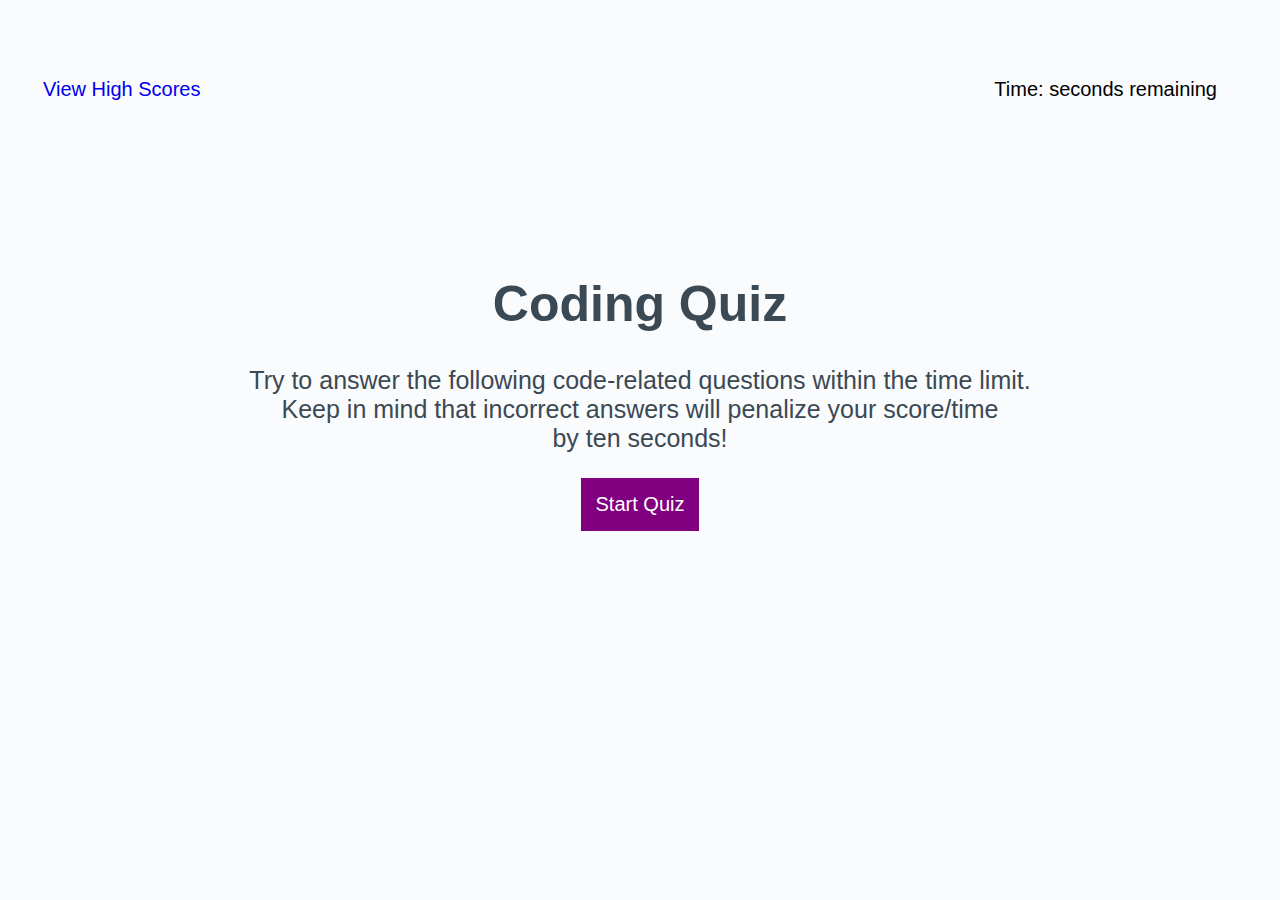
<file: index.html>
<!DOCTYPE html>
<html lang="en">
<head>
  <meta charset="UTF-8">
  <meta name="viewport" content="width=device-width, initial-scale=1.0,maximum-scale=1.0" /> 
  <meta http-equiv="X-UA-Compatible" content="ie=edge">
  <title>Code Quiz</title>
  <link rel="stylesheet" href="./assets/css/style.css">
</head>

<body>
    <header class = "top-line">
      <div>
        <a href="score.html">View High Scores</a>
      </div>
      <div>
      <!--  <p>Time: <span id="countdownTimer">60 </span> seconds remaining</p> -->
      <p id="showTimer">Time: <span id="countdownTimer"></span> seconds remaining</p>
      </div>
    </header>
    
    <!-- Begin Start Section -->
    <div id = "main">
      <h1>Coding Quiz</h1>
      <p>Try to answer the following code-related questions within the time limit.<br>
        Keep in mind that incorrect answers will penalize your score/time<br>
        by ten seconds!
      </p>
      <!-- button link to start quiz-->
      <a id="start" class="btn btn-start" onclick="startQuiz()">Start Quiz</a> 
    </div>
    <!-- End Start Section -->

    <!-- Begin Question Section -->
    <div id="frameTotal"></div>
      <div id="showQuestion"></div>
        <div id="showChoices">
          <div class="choice" id="A" onclick="answerRW('A')">A</div>
          <div class="choice" id="B" onclick="answerRW('B')">B</div>
          <div class="choice" id="C" onclick="answerRW('C')">C</div>
          <div class="choice" id="D" onclick="answerRW('D')">D</div>
        </div>
        <div id="displayRW"></div>
      </div>
    </div>
    <!-- End Question Section -->

    <!-- Begin Summary Section -->
    <div id="summaryScreen" class="summary">
      <h1>All Done!</h1>
      <div class="final-score">
      <h2 id="finalScore"></h2> 
        <!-- enter text box here for final score -->
    </div> 
    <div class="submit-initials"> 
    <p>Enter initials: </p>
      <!-- enter text box here for initials -->
      <button id="submit-initials" class="btn">Submit Initials</button>
      <a href="index.html" class="btn btn-start">Try Again</a>
       </div>
    </div> 
    <!-- End Summary Section -->
    
  <!-- link to JS file -->  
  <script src="./assets/js/script.js"></script>

</body>
</html>
</file>
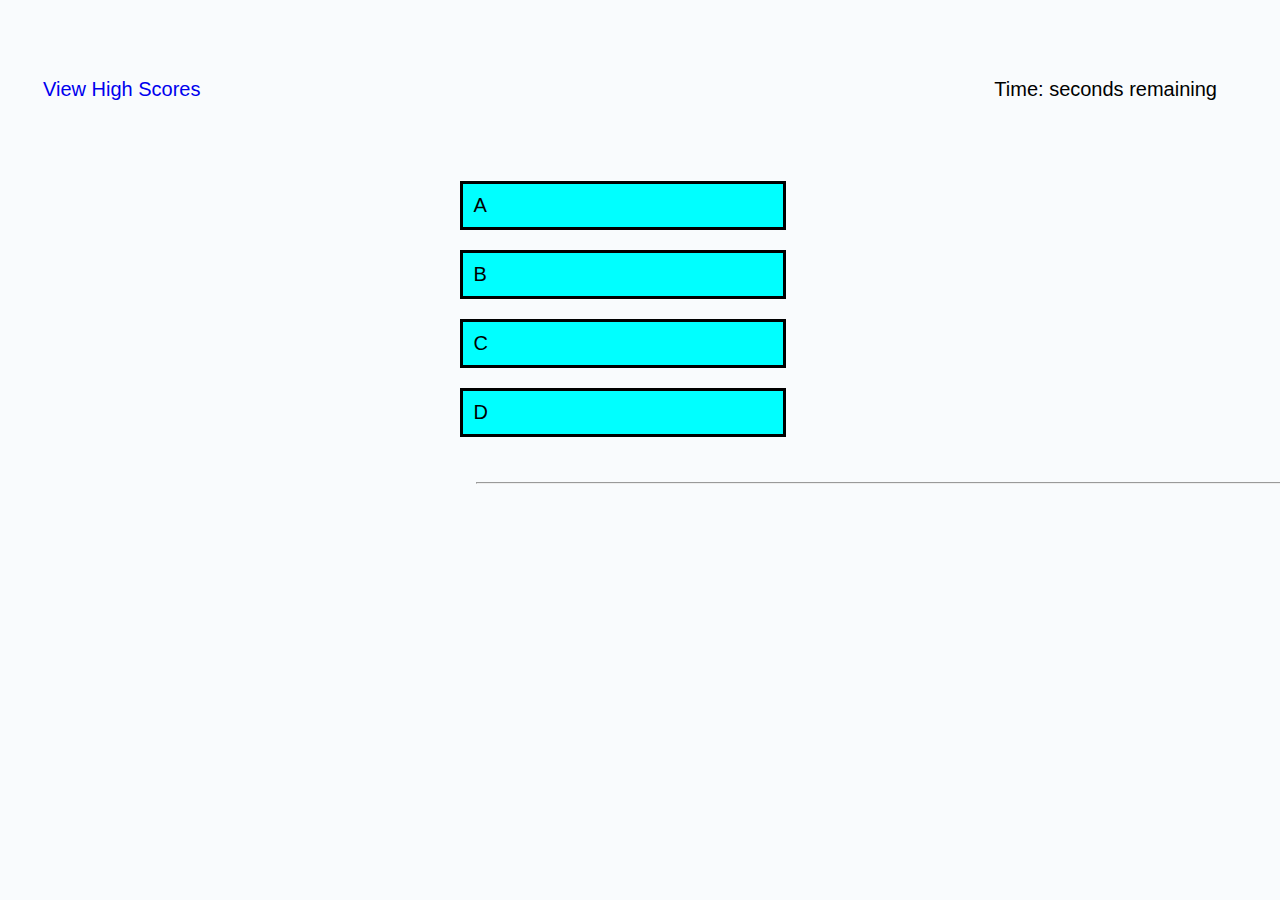
<file: question.html>
<!DOCTYPE html>
<html lang="en">

<head>
  <meta charset="UTF-8">
  <meta name="viewport" content="width=device-width, initial-scale=1.0">
  <meta http-equiv="X-UA-Compatible" content="ie=edge">
  <title>Questions</title>
  <link rel="stylesheet" href="./assets/css/style.css">
</head>

<body>
  <header class="top-line">
    <div>
      <a href="score.html">View High Scores</a>
    </div>
      <p id="showTimer">Time: <span id="countdownTimer"></span> seconds remaining</p> 
    </div>

    <!--********-->
  </header>
    <div id="frameTotal"> <!-- question, 4 choices of answers, line, and right/wrong are all dynamically created-->
     <div id="showQuestion"></div>
      <div id="showCounter"></div> <!-- may not need this-->
      <div id="totalTimeTrack"></div>
      <div id="showTimeTrack"></div>
    </div>
    <div id="showChoices">
      <div class="choice" id="A">A</div>
      <div class="choice" id="B">B</div>
      <div class="choice" id="C">C</div>
      <div class="choice" id="D">D</div>
    </div>
    <div id="displayRW"> 
      <hr /> <!-- horizontal line if I have time to style and add in -->
      <div class="RW"></div>
    </div>
  </div>
  
  <script src="./assets/js/script.js"></script>
</body>
</html>
</file>
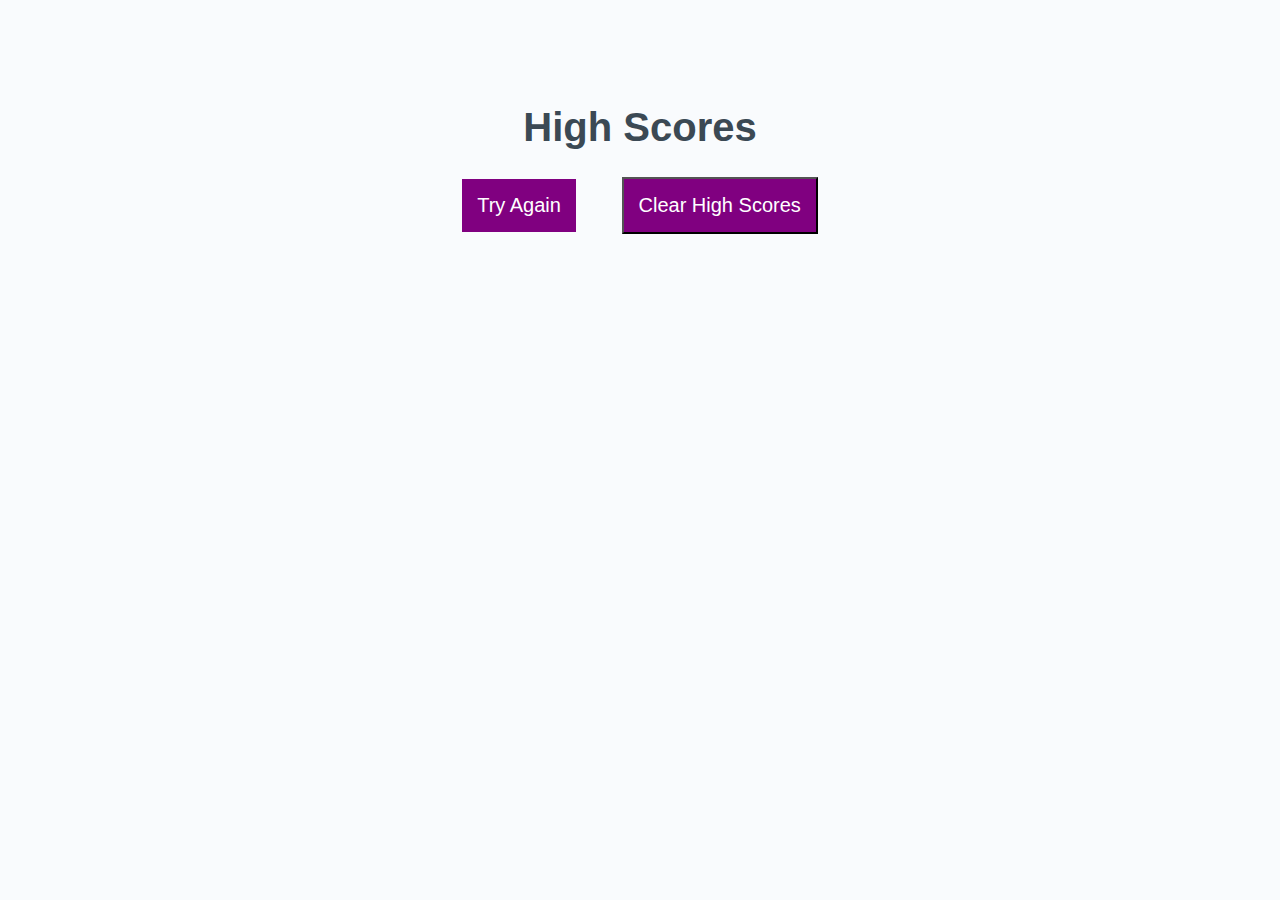
<file: score.html>
<!DOCTYPE html>
<html lang="en">

<head>
  <meta charset="UTF-8">
  <meta name="viewport" content="width=device-width, initial-scale=1.0">
  <meta http-equiv="X-UA-Compatible" content="ie=edge">
  <title>Score</title>
  <link rel="stylesheet" href="./assets/css/style.css">
</head>

<body>
  <div class="scores">
    <h1>High Scores</h1>
    <!-- enter text box here for display of initials and score -->
   <!-- <button id="Try-Again" class="btn">Try Again</button> -->
    <a href="index.html" class="btn btn-start">Try Again</a>
    <button id="Clear-Scores" class="btn">Clear High Scores</button>
  </div>


  <script src="./assets/js/script.js"></script>

</body>

</html>
</file>
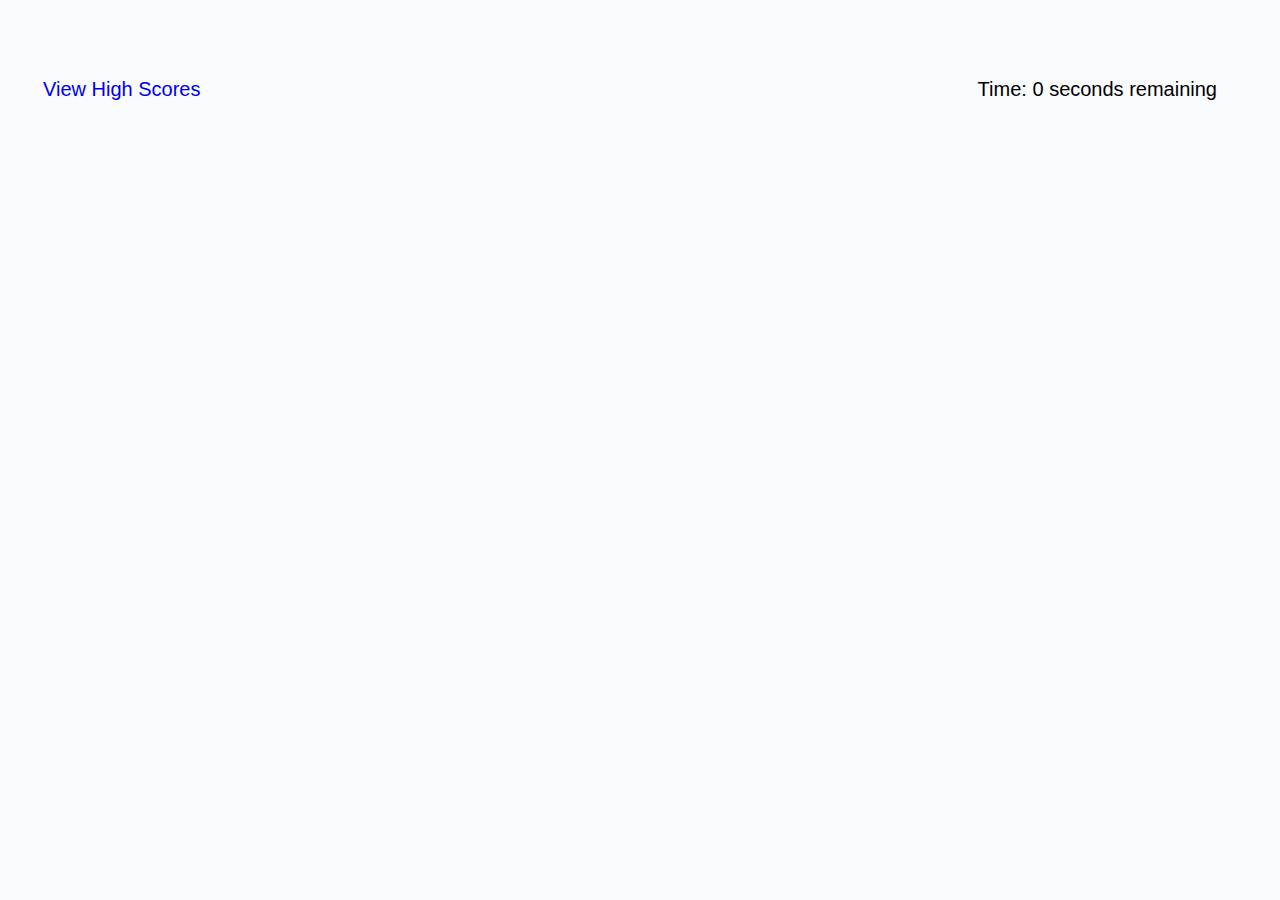
<file: summary.html>
<!DOCTYPE html>
<html lang="en">

<head>
  <meta charset="UTF-8">
  <meta name="viewport" content="width=device-width, initial-scale=1.0">
  <meta http-equiv="X-UA-Compatible" content="ie=edge">
  <title>Summary</title>
  <link rel="stylesheet" href="./assets/css/style.css">
</head>

<body>
  <header class="top-line">
    <div>
      <a href="score.html">View High Scores</a>
    </div>
    <div>
      <p>Time: <span id="countdownTimer">0 </span> seconds remaining</p>
    </div>
  </header>
  


  <script src="./assets/js/script.js"></script>

</body>




</html>
</file>
<file: assets/css/style.css>
body { /* start page text and background */
  font-family: sans-serif;
  background-color: #f9fbfd;
}

.top-line {
  padding: 50px 35px;
  display: flex;
  align-items: center; /* makes high scores and time on the same line */
  font-size: 20px;
  justify-content: space-between;
}

.top-line a { /* start page */
  text-decoration: none;
}

.top-line p {
 float: right;
 margin-right: 20px;
}  

.activeTimer { /* countdown on questions page */
  margin-right: 20px;
}

#main { /* start page center h1, p, and button */
  text-align: center;  
  padding: 20px 5px auto 0px;
  padding-top: 70px;
  color: hsl(206, 17%, 28%); 
  font-size: 25px;
} 

#Clear-Scores {
  font-style: sans-serif;
  font-size: 20px;
}

.btn { /* start page button styling */
  margin: 0 auto;
  font-size: 20px;
  background-color: purple;
  color: white;
}

.scores { /* high scores page center h1, text box, and buttons */
  text-align: center;  
  padding: 20px 5px auto 5px;
  padding-top: 70px;
  color: hsl(206, 17%, 28%);
  font-size: 20px;
} 

.btn { /* put space between buttons */
  margin: 0 20px; 
  padding: 15px;
}

.summary { /* summary page center h1, h2, score, initials, and button */
  text-align: center;  
  padding: 20px 5px auto 5px;
  padding-top: 70px;
  color: hsl(206, 17%, 28%);
  font-size: 25px;
} 

.btn-start { /* takes away href formatting for high-scores try again button */
  -webkit-appearance: button;
    -moz-appearance: button;
    appearance: button;

    text-decoration: none;
}

/* #frameTotal { /* question page whole page except for heading */
  /* text-align: left;  
  margin-left: 35%;
 /* padding: 20px 5px auto 5px; */
  /* padding-top: 70px;
  color: hsl(206, 17%, 28%);
  font-size: 25px;
}  */ 

#showQuestion, #showChoices { /* layout for questions and choices */
  text-align: left;
  width: 100%;
  display: flex;
  flex-direction: column;
  flex-wrap: wrap;
  justify-content: flex-start;
  font-size: 25px;
  margin-left: 35%; 
}

#showQuestion { /* styling for each question */
  color: black;
  width: 600px;
  font-size: 25px;
} 

.choice { /* question page multiple choice answers */
  background-color:cyan;
  color: black;
  padding: 10px;
  margin: 10px;
  width: 300px;
  border-color: black;
  border-style: solid;
  font-size: 20px;
}  

.choice:hover { background-color: yellow} /* make button yellow background if hovering over it */
 
#displayRW { /* display right or wrong */
  text-align: left;
  width: 100%;
  margin-left: 37%;
  font-style: italic;
  color: #ff4500;
  font-size: 30px;
  padding-top: 20px; 
} 

/* use next line for testing out of container items */
/** { outline: 1px red solid !important; visibility: visible !important } */
</file>
